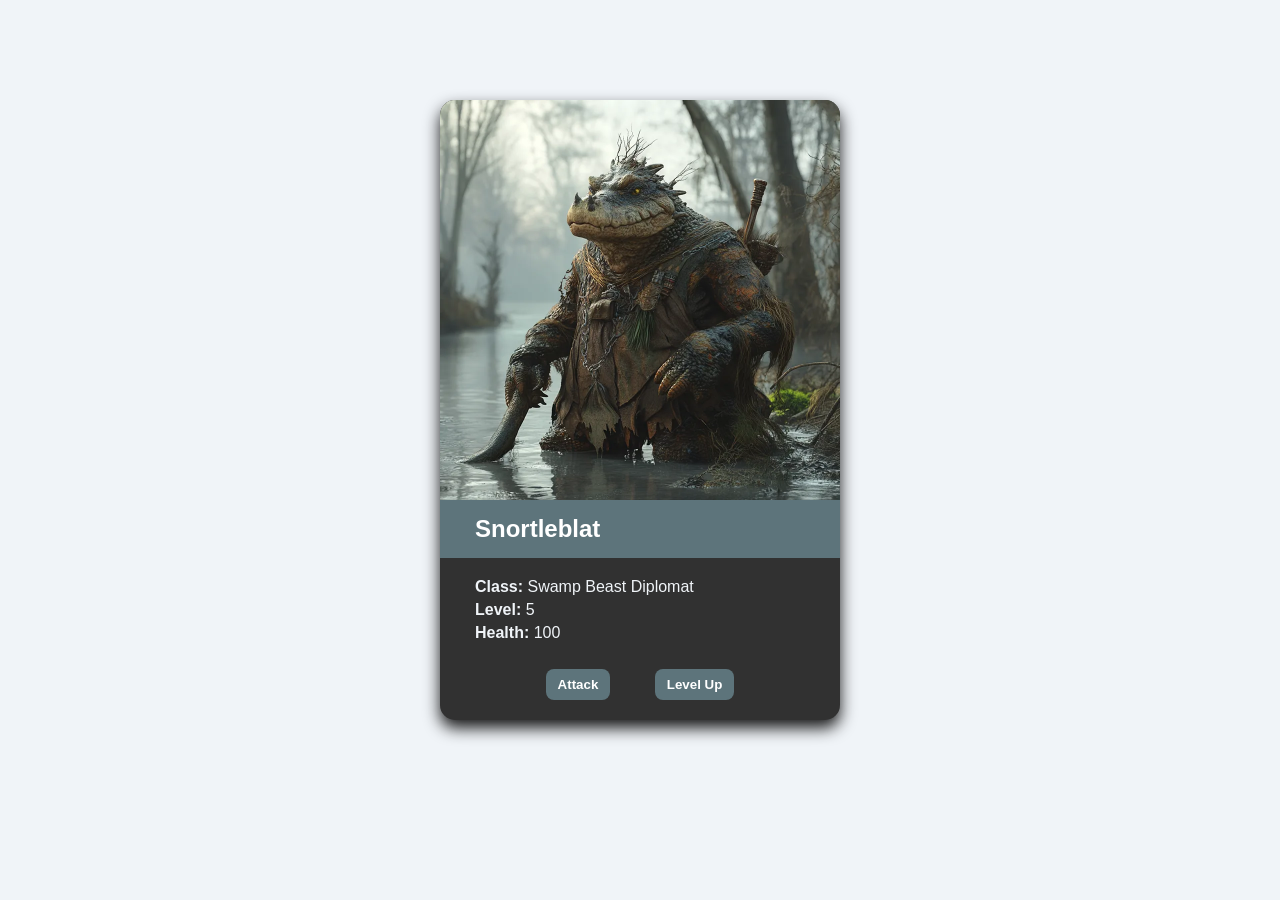
<file: charactercard/index.html>
<!DOCTYPE html>
<html lang="en">
<head>
  <meta charset="UTF-8">
  <meta name="viewport" content="width=device-width, initial-scale=1.0">
  <link rel="stylesheet" href="style.css">
  <title>Character Card</title>

  <!-- Social Media Meta Information -->
  <meta property="og:title" content="Swamp Guardian Character Card">
  <meta property="og:description" content="Interactive RPG character card built with JavaScript objects and methods.">
  <meta property="og:image" content="swamp-guardian.png">
  <meta property="og:type" content="website">

  <meta name="twitter:card" content="summary_large_image">
  <meta name="twitter:title" content="Swamp Guardian Character Card">
  <meta name="twitter:description" content="Interactive RPG character card built with JavaScript objects and methods.">
  <meta name="twitter:image" content="swamp-guardian.png">
</head>
<body>

<div class="card">
  <img id="characterImage" class="image" src="swamp-guardian.png" alt="Swamp Guardian">

  <div id="characterName" class="name"></div>

  <div class="stats">
    <p><strong>Class:</strong> <span id="characterClass"></span></p>
    <p><strong>Level:</strong> <span id="characterLevel"></span></p>
    <p><strong>Health:</strong> <span id="characterHealth"></span></p>
  </div>

  <div class="buttons">
    <button onclick="attackCharacter()">Attack</button>
    <button onclick="levelUpCharacter()">Level Up</button>
  </div>
</div>

<script>
  const character = {
    name: "Snortleblat",
    class: "Swamp Beast Diplomat",
    level: 5,
    health: 100,
    image: "swamp-guardian.png",

    attacked() {
        if (this.health <= 0) {
            alert("Character Died");
            return;
        }
        this.health -= 20;
        updateCard();
    },
    levelUp() {
      this.level++;
      updateCard();
    }
  };

  function updateCard() {
    document.getElementById("characterName").textContent = character.name;
    document.getElementById("characterClass").textContent = character.class;
    document.getElementById("characterLevel").textContent = character.level;
    document.getElementById("characterHealth").textContent = character.health;
    document.getElementById("characterImage").src = character.image;
  }
  function attackCharacter() {
    character.attacked();
  }
  function levelUpCharacter() {
    character.levelUp();
  }
  updateCard();
</script>

</body>
</html>
</file>
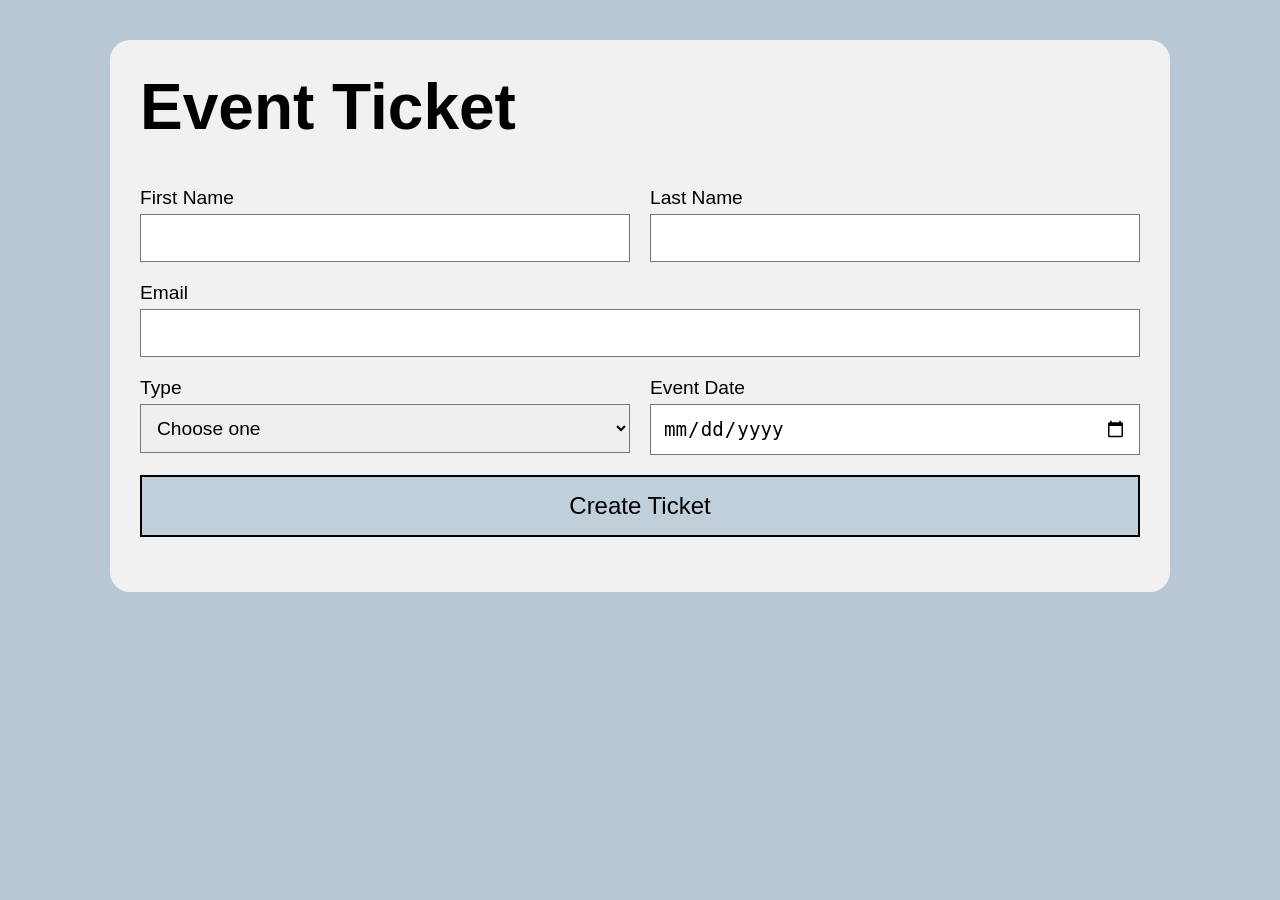
<file: eventform/index.html>
<!DOCTYPE html>
<html lang="en">
<head>
    <meta charset="UTF-8">
    <meta name="viewport" content="width=device-width, initial-scale=1.0">
    <title>Event Ticket</title>
    <link rel="icon" href="favicon.ico">
    <link rel="stylesheet" href="style.css">
</head>
<body>

    <div class="container">
        <h1>Event Ticket</h1>

        <form id="ticketForm">

            <div class="row">
                <div class="field">
                    <label for="firstName">First Name</label>
                    <input type="text" id="firstName">
                </div>

                <div class="field">
                    <label for="lastName">Last Name</label>
                    <input type="text" id="lastName">
                </div>
            </div>

            <div class="field">
                <label for="email">Email</label>
                <input type="email" id="email">
            </div>

            <div class="row">
                <div class="field">
                    <label for="type">Type</label>
                    <select id="type">
                        <option value="">Choose one</option>
                        <option value="student">Student</option>
                        <option value="guest">Guest</option>
                    </select>
                </div>

                <div class="field">
                    <label for="eventDate">Event Date</label>
                    <input type="date" id="eventDate">
                </div>
            </div>

            <div id="extraField" class="hidden">
                <label id="extraLabel"></label>
                <input type="text" id="extraInput">
            </div>

            <button type="submit">Create Ticket</button>

        </form>

        <div id="errors"></div>

        <div id="ticketInfo"></div>
    </div>

    <script src="script.js"></script>
</body>
</html>
</file>
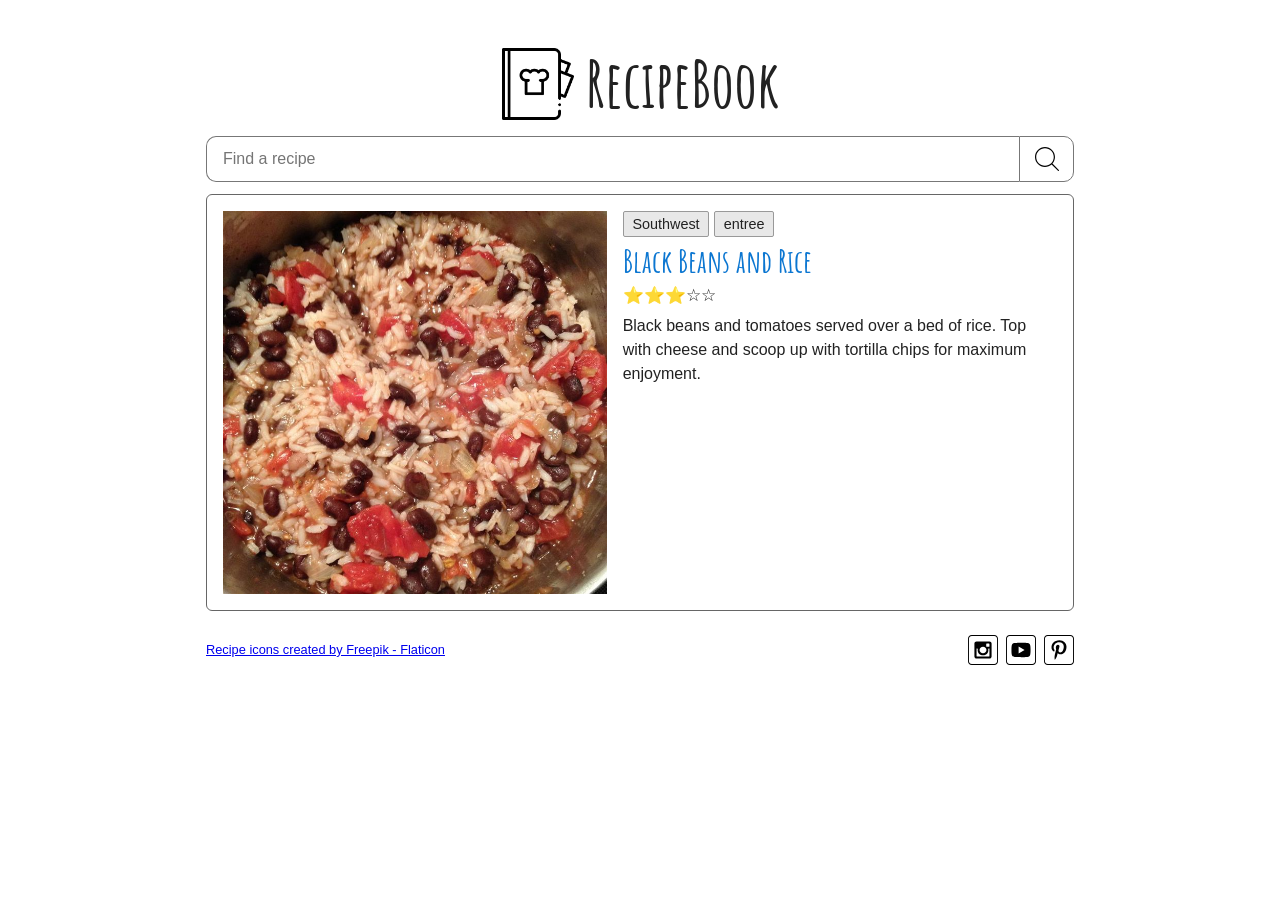
<file: recipes/index.html>
<!DOCTYPE html>
<html lang="en">
<head>
  <meta charset="UTF-8">
  <meta name="viewport" content="width=device-width, initial-scale=1.0">

  <title>RecipeBook</title>
  <meta name="description" content="Browse delicious recipes and discover your next favorite meal.">

  <!-- Google Font -->
  <link rel="preconnect" href="https://fonts.googleapis.com">
  <link rel="preconnect" href="https://fonts.gstatic.com" crossorigin>
  <link href="https://fonts.googleapis.com/css2?family=Amatic+SC:wght@700&display=swap" rel="stylesheet">

  <!-- Open Graph -->
  <meta property="og:type" content="website">
  <meta property="og:title" content="RecipeBook">
  <meta property="og:description" content="Browse delicious recipes and discover your next favorite meal.">
  <meta property="og:url" content="https://your-domain.com/">
  <meta property="og:image" content="images/social-preview-image.png">

  <!-- X Card -->
  <meta name="twitter:card" content="summary_large_image">
  <meta name="twitter:title" content="RecipeBook">
  <meta name="twitter:description" content="Browse delicious recipes and discover your next favorite meal.">
  <meta name="twitter:image" content="images/social-preview-image.png">

  <!-- Icons -->
  <link rel="icon" href="favicon.ico">
  <link rel="apple-touch-icon" href="images/apple-touch-icon.png">

  <link rel="stylesheet" href="styles.css">
</head>

<body>

  <header class="logo-section">
    <img src="images/recipe-book.png" alt="Recipe Book logo">
    <h1>RecipeBook</h1>
  </header>

  <main>

  <form class="search-bar" id="search-form">

    <input
      id="search-input"
      type="search"
      placeholder="Find a recipe"
      aria-label="Search recipes"
    >

    <button id="searchButton" type="submit">
      <img src="images/search.svg" alt="Search">
    </button>

  </form>

  <!-- JS inserts recipe cards here -->
  <section id="recipe-display"></section>

  </main>

  <footer>

    <a
      href="https://www.flaticon.com/free-icons/recipe"
      title="recipe icons">
      Recipe icons created by Freepik - Flaticon
    </a>

    <div class="social">
      <!-- Social media icons provided under CC from https://www.iconfinder.com/AlfredoCreates -->
      <a href="#"><img src="images/instagram_icon.svg" alt="Instagram"></a>
      <a href="#"><img src="images/youtube_icon.svg" alt="YouTube"></a>
      <a href="#"><img src="images/pinterest_icon.svg" alt="Pinterest"></a>
    </div>

  </footer>

  <script src="recipes.js"></script>

</body>
</html>
</file>
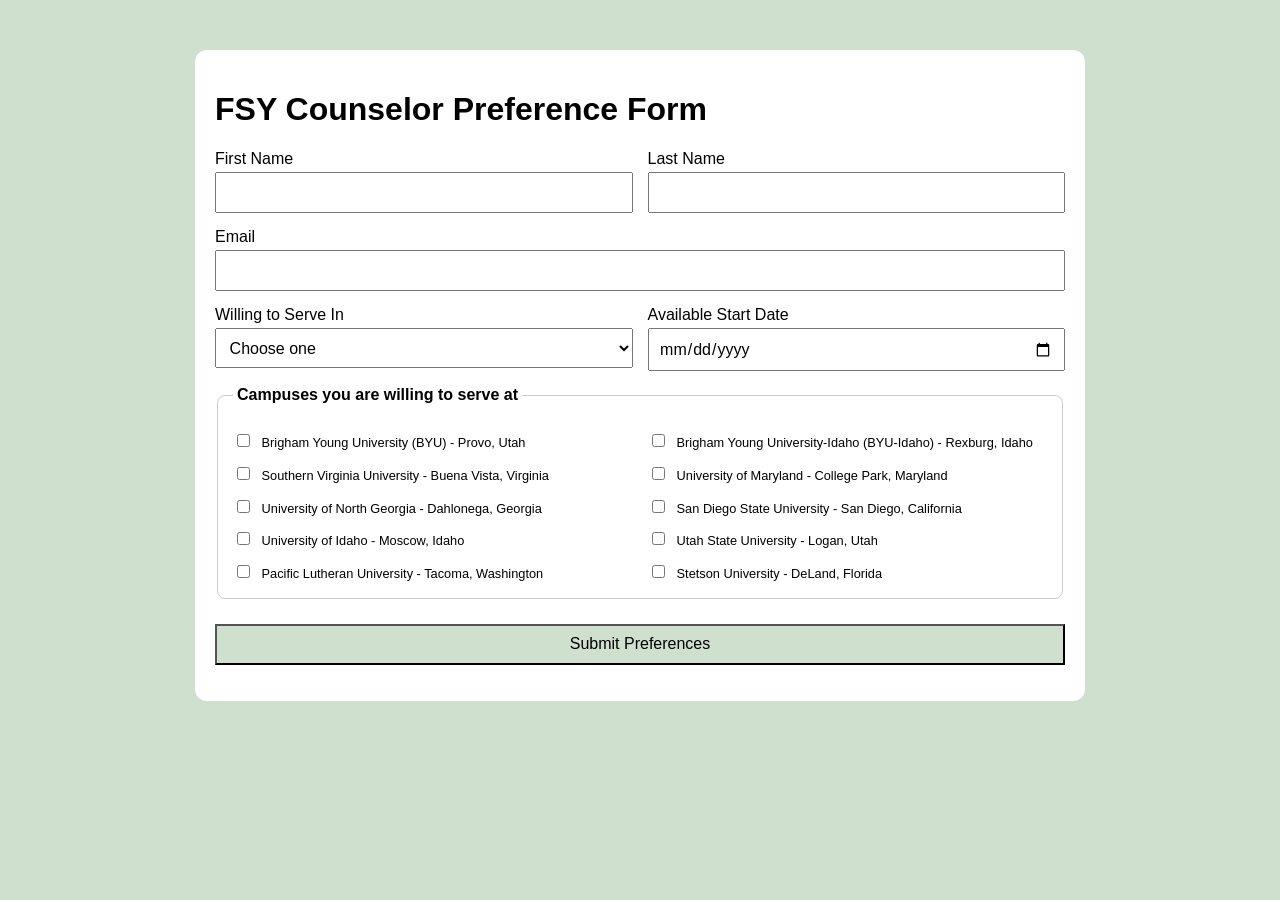
<file: ponder/form.html>
<!DOCTYPE html>
<html lang="en">
<head>
  <meta charset="UTF-8" />
  <meta name="viewport" content="width=device-width, initial-scale=1.0" />
  <title>FSY Counselor Preference Form</title>
  <link rel="icon" href="favicon.ico">
  <link rel="stylesheet" href="form.css" />
  <script src="form.js" defer></script>
</head>
<body>
  <main class="wrapper">
    <h1>FSY Counselor Preference Form</h1>

    <form id="fsyForm">
      <div class="field">
        <label for="firstName">First Name</label>
        <input id="firstName" name="firstName" type="text" required />
      </div>

      <div class="field">
        <label for="lastName">Last Name</label>
        <input id="lastName" name="lastName" type="text" required />
      </div>

      <div class="field full">
        <label for="email">Email</label>
        <input id="email" name="email" type="email" required />
      </div>

      <div class="field">
        <label for="travelRange">Willing to Serve In</label>
        <select
          id="travelRange"
          name="travelRange"
          aria-controls="notesContainer"
          required
        >
          <option value="">Choose one</option>
          <option value="one">One campus</option>
          <option value="many">Two or more campuses</option>
        </select>
      </div>

      <div class="field">
        <label for="availableDate">Available Start Date</label>
        <input id="availableDate" name="availableDate" type="date" required />
      </div>

      <fieldset class="full campus-group">
        <legend>Campuses you are willing to serve at</legend>

        <div class="campus-grid">
          <label><input type="checkbox" name="campus" value="BYU - Provo, Utah" /> Brigham Young University (BYU) - Provo, Utah</label>
          <label><input type="checkbox" name="campus" value="BYU-Idaho - Rexburg, Idaho" /> Brigham Young University-Idaho (BYU-Idaho) - Rexburg, Idaho</label>
          <label><input type="checkbox" name="campus" value="Southern Virginia University - Buena Vista, Virginia" /> Southern Virginia University - Buena Vista, Virginia</label>
          <label><input type="checkbox" name="campus" value="University of Maryland - College Park, Maryland" /> University of Maryland - College Park, Maryland</label>
          <label><input type="checkbox" name="campus" value="University of North Georgia - Dahlonega, Georgia" /> University of North Georgia - Dahlonega, Georgia</label>
          <label><input type="checkbox" name="campus" value="San Diego State University - San Diego, California" /> San Diego State University - San Diego, California</label>
          <label><input type="checkbox" name="campus" value="University of Idaho - Moscow, Idaho" /> University of Idaho - Moscow, Idaho</label>
          <label><input type="checkbox" name="campus" value="Utah State University - Logan, Utah" /> Utah State University - Logan, Utah</label>
          <label><input type="checkbox" name="campus" value="Pacific Lutheran University - Tacoma, Washington" /> Pacific Lutheran University - Tacoma, Washington</label>
          <label><input type="checkbox" name="campus" value="Stetson University - DeLand, Florida" /> Stetson University - DeLand, Florida</label>
        </div>
      </fieldset>

      <div id="notesContainer" class="field full" hidden>
        <label for="notes">Travel Notes</label>
        <input id="notes" name="notes" type="text" />
      </div>

      <button class="full" type="submit">Submit Preferences</button>
    </form>

    <section id="output" aria-live="polite"></section>
  </main>
</body>
</html>
</file>
<file: charactercard/style.css>
body {
      font-family: Palatino Linotype, sans-serif;
      background: #f0f4f8;
    }

    .card {
      background: #313131;
      border-radius: 15px;
      box-shadow: 0 8px 16px rgba(0,0,0,0.9);
      width: 400px;
      margin: 100px auto;
    }

    .image {
      width: 400px;
      border-radius: 15px 15px 0 0;
    }

    .name {
      font-size: 1.5em;
      font-weight: bold;
      margin: -4px 0 20px 0;
      color: white;
      padding: 15px 0 15px 35px;
      background-color: #5d747b;
    }

    .stats {
      margin: 10px 15px 7px 35px;
      text-align: left;
    }

    .stats p {
      margin: 5px 0;
      color: #f0f4f8;
    }

    .buttons {
      text-align: center;
    }

    button {
      padding: 8px 12px;
      margin: 20px;
      border: none;
      border-radius: 8px;
      background-color: #5d747b;
      color: white;
      font-weight: bold;
      cursor: pointer;
      transition: background-color 0.5s ease;
    }

    button:hover {
      background-color: #58605a;
    }
</file>
<file: eventform/style.css>
body {
    background-color: #b8c7d3;
    font-family: Arial, Helvetica, sans-serif;
    margin: 0;
    padding: 40px;
}

.container {
    background-color: #f1f1f1;
    max-width: 1000px;
    margin: auto;
    padding: 30px;
    border-radius: 20px;
}

h1 {
    font-size: 4rem;
    margin-top: 0;
}

.row {
    display: flex;
    gap: 20px;
}

.field {
    flex: 1;
    display: flex;
    flex-direction: column;
    margin-bottom: 20px;
}

label {
    font-size: 1.2rem;
    margin-bottom: 5px;
}

input,
select {
    padding: 12px;
    font-size: 1.2rem;
    border: 1px solid #777;
}

button {
    width: 100%;
    padding: 15px;
    font-size: 1.5rem;
    cursor: pointer;
    background-color: #c1cfdb;
    border: 2px solid black;
}

button:hover {
    opacity: .9;
}

.hidden {
    display: none;
}

#extraField {
    margin-bottom: 20px;
}

#error,
#errors {
    margin-top: 20px;
    color: red;
    font-size: 1.2rem;
}

#ticketInfo {
    margin-top: 25px;
}

#ticketInfo h2 {
    margin-bottom: 15px;
}

#ticketInfo p {
    font-size: 1.3rem;
}

@media (max-width: 700px) {
    .row {
        flex-direction: column;
    }
}
</file>
<file: recipes/styles.css>
/* ------------------------------
   Global Styles
------------------------------ */

* {
  box-sizing: border-box;
}

body {
  margin: 0;
  padding: 1rem;
  max-width: 900px;
  margin-inline: auto;
  font-family: Arial, Helvetica, sans-serif;
  color: #222;
}

/* ------------------------------
   Header / Logo
------------------------------ */

.logo-section {
  display: flex;
  justify-content: center;
  align-items: center;
  gap: 0.75rem;
  margin: 2rem 0 1rem;
}

.logo-section img {
  width: 72px;
  height: auto;
}

.logo-section h1 {
  margin: 0;
  font-family: "Amatic SC", cursive;
  font-size: 4rem;
  font-weight: 700;
  line-height: 1;
}

/* ------------------------------
   Search Bar
------------------------------ */

.search-bar {
  display: flex;
  width: 100%;
  margin-bottom: 0.75rem; /* brings recipe card closer */
}

.search-bar input {
  flex: 1;
  padding: 0.8rem 1rem;
  font-size: 1rem;
  border: 1px solid #777;
  border-right: none;
  border-radius: 10px 0 0 10px; /* rounded left side */
  outline: none;
}

.search-bar button {
  display: flex;
  align-items: center;
  justify-content: center;
  padding: 0 0.9rem;
  background: #fff;
  border: 1px solid #777;
  border-radius: 0 10px 10px 0; /* rounded right side */
  cursor: pointer;
}

.search-bar button img {
  width: 24px;
  height: 24px;
}

/* ------------------------------
   Recipe Card
------------------------------ */

.recipe-card {
  display: flex;
  flex-direction: column;
  gap: 1rem;
  border: 1px solid #666;
  border-radius: 6px;
  padding: 1rem;
}

#recipe-display {
  display: flex;
  flex-direction: column;
  gap: 1rem;
}

.recipe-image {
  display: block;
  width: 100%;
  height: auto;
}

.recipe-content {
  display: flex;
  flex-direction: column;
  gap: 0.5rem;
}

.tag {
  display: inline-block;
  align-self: flex-start;
  padding: 0.25rem 0.55rem;
  background: #e8e8e8; /* light gray fill */
  border: 1px solid #999;
  border-radius: 2px;
  font-size: 0.9rem;
}

.recipe-content h2 {
  margin: 0;
  font-family: "Amatic SC", cursive;
  font-size: 2rem;
  color: #0b76d1;
  line-height: 1;
}

.rating {
  font-size: 1.05rem;
}

.description {
  display: none; /* hidden on mobile */
  margin: 0;
  line-height: 1.5;
}

/* ------------------------------
   Footer (Mobile)
------------------------------ */

footer {
  display: flex;
  flex-direction: column;
  align-items: center;
  gap: 0.75rem;
  margin-top: 1.5rem;
}

/* Icons ABOVE attribution on mobile */

.social {
  display: flex;
  justify-content: center;
  gap: 0.4rem;
  order: 1;
}

/* Attribution BELOW icons */

footer > a {
  order: 2;
  font-size: 0.7rem;
  text-align: center;
  line-height: 1.3;
}

.social img {
  display: block;
  width: 30px;
  height: 30px;
}

/* ------------------------------
   Desktop Layout
------------------------------ */

@media (min-width: 700px) {
  .recipe-card {
    flex-direction: row;
    align-items: flex-start;
  }

  .recipe-image {
    width: 46%;
    flex-shrink: 0;
  }

  .recipe-content {
    flex: 1;
  }

  .description {
    display: block;
  }

  /* Footer matches mockup:
     attribution left, icons right */
  footer {
    flex-direction: row;
    justify-content: space-between;
    align-items: center;
  }

  footer > a {
    order: 1;
    font-size: 0.8rem;
    text-align: left;
  }

  .social {
    order: 2;
    gap: 0.5rem;
  }
}
</file>
<file: ponder/form.css>
body {
  font-family: Arial, sans-serif;
  background:  #cfe0cf;
  margin: 0;
}

.wrapper {
  max-width: 850px;
  margin: 50px auto;
  padding: 20px;
  background: white;
  border-radius: 12px;
}

form {
  display: grid;
  grid-template-columns: 1fr 1fr;
  gap: 15px;
}

.field {
  display: flex;
  flex-direction: column;
  gap: 0.25rem;
}

.full {
  grid-column: 1 / 3;
}

input,
select,
button {
  padding: 0.6rem;
  font: inherit;
}

button {
  background: #cfe0cf;
  transition: background 0.5s ease;
  margin-top: 10px;
}

button:hover {
  background: #dcead9;
}

.campus-group {
  border: 1px solid #ccc;
  border-radius: 8px;
  padding: 15px;
}

.campus-group legend {
  font-weight: bold;
  padding: 0 0.25rem;
}

.campus-grid {
  display: grid;
  grid-template-columns: 1fr 1fr;
  gap: 0.75rem 1rem;
  margin-top: 0.75rem;
}

.campus-grid label {
  display: block;
  line-height: 1.3;
  font-size: .8em;
}

.campus-grid input {
  margin-right: 0.5rem;
}
#notesContainer[hidden] {
  display: none;
}

#output {
  margin-top: 1rem;
  font-weight: bold;
}
</file>
